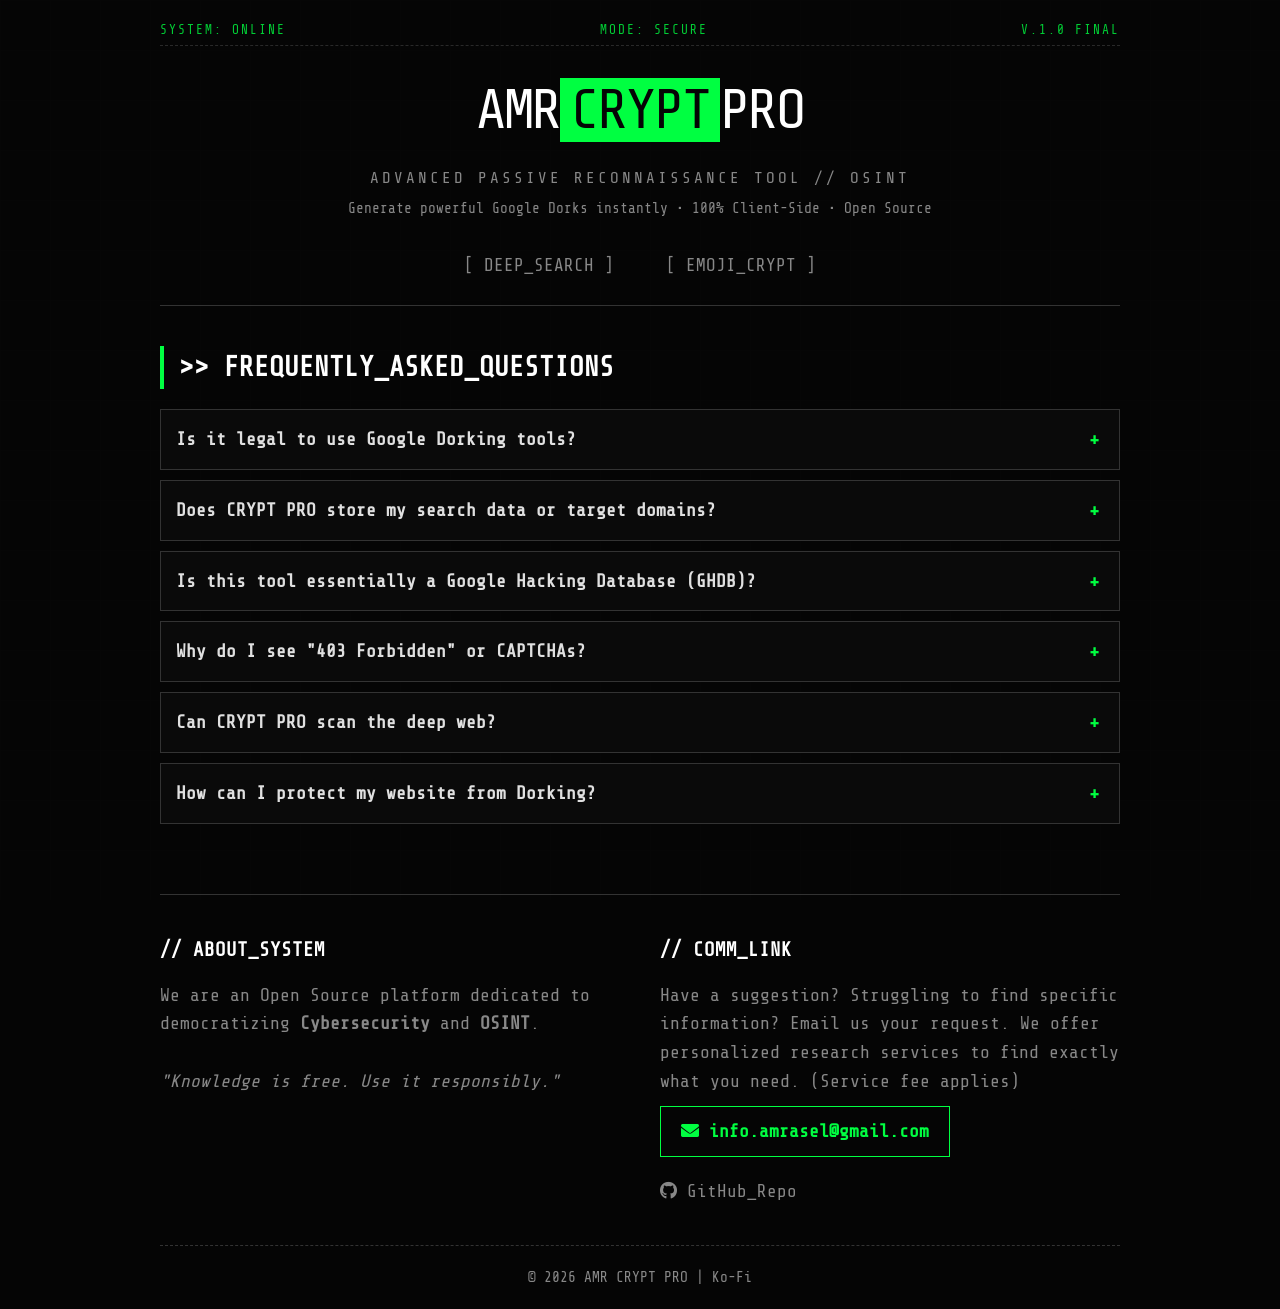
<file: index.html>
<!DOCTYPE html><html lang="en"><head>
    <script async="" src="https://www.googletagmanager.com/gtag/js?id=G-MHWF85ZZ24"></script>
    <script>
      window.dataLayer = window.dataLayer || [];
      function gtag(){dataLayer.push(arguments);}
      gtag('js', new Date());
      gtag('config', 'G-MHWF85ZZ24');
    </script>
    <meta name="google-site-verification" content="jArhpaE5w4mJPIqyQfbHQMN4VLcuBOnDeXnAIj0-WM8" />
    <meta charset="UTF-8">
    <meta name="viewport" content="width=device-width, initial-scale=1.0">
    <meta http-equiv="X-UA-Compatible" content="IE=edge">
    
    <title>Google Dorks Generator: Free OSINT Tool | DEEP SEARCH PRO</title>
    <link rel="preconnect" href="https://fonts.googleapis.com">
    <link rel="preconnect" href="https://fonts.gstatic.com" crossorigin="">
    <link href="https://fonts.googleapis.com/css2?family=Share+Tech+Mono&display=swap" rel="stylesheet">
    <link rel="stylesheet" href="css/all.min.css">
    <link rel="stylesheet" href="css/style.css">
      <!-- SEO Meta Tags -->
    <meta name="description" content="Tune into AM Rasel's Official Radio – Where the vibes never stop! AMR CRYPT-PRO" />
    <meta name="description" content="Live 24/7 radio streaming. Listen to MP3 audio from anywhere online. No ads, just music. AMR CRYPT-PRO Hacking trick.">
    <meta name="keywords" content="online radio, Hack, Hacking, Trick, Emoji, Files, File, Search, Tools, AMR CRYPT PRO, AMR CRYPT-PRO, AMR, CRYPT, PRO, mp3 streaming, GitHub radio, Rasel radio, AMRaselOfficial, TV, Abdul, Momin, Rasel, Abdul Momin Rasel, AMRasel, AM, Official, RaselEdit, music server, render radio">
    <meta name="author" content="Rasel">
    <meta name="robots" content="index, follow">
    <meta property="og:title" content="AMR CRYPT-PRO" />
    <meta property="og:description" content="AMR CRYPT-PRO Listen to free live 24/7 MP3 radio streaming online." />
    <meta property="og:url" content="https://amraselofficial.github.io/CRYPT-PRO/" />
    <meta property="og:type" content="website" />
</head>
<body>
    <div class="grid-overlay"></div>

    <div class="container">
        <header>
            <div class="status-bar">
                <span>SYSTEM: ONLINE</span>
                <span>MODE: <span id="status-mode">SECURE</span></span>
                <span>V.1.0 FINAL</span>
            </div>

            <a href="https://amraselofficial.github.io/CRYPT-PRO/">
                <h1>AMR<span class="highlight">CRYPT</span>PRO</h1>
            </a>
            
            <p class="subtitle">ADVANCED PASSIVE RECONNAISSANCE TOOL // OSINT</p>
            <p class="tagline">Generate powerful Google Dorks instantly • 100% Client-Side • Open Source</p>
            
            <nav class="main-nav">
                <a href="https://amraselofficial.github.io/CRYPT-PRO/DEEP-SEARCH/">[ DEEP_SEARCH ]</a>
                <a href="https://amraselofficial.github.io/CRYPT-PRO/EMOJI_CRYPT/">[ EMOJI_CRYPT ]</a>
            </nav>
        </header>

        <section class="faq-section">
            <h2>>> FREQUENTLY_ASKED_QUESTIONS</h2>
            
            <details>
                <summary>Is it legal to use Google Dorking tools?</summary>
                <p>Yes, using Google Dorks and dorking tools is completely legal as they only utilize public Google search operators to find publicly indexed information. However, accessing or exploiting private systems without authorization is illegal. This tool should only be used for authorized security audits, ethical penetration testing, OSINT research, or educational purposes.</p>
            </details>

            <details>
                <summary>Does CRYPT PRO store my search data or target domains?</summary>
                <p>No. CRYPT PRO is 100% client-side, meaning all processing happens in your browser. No data is sent to external servers or stored in any database. Your searches and target domains remain completely private.</p>
            </details>

            <details>
                <summary>Is this tool essentially a Google Hacking Database (GHDB)?</summary>
                <p>CRYPT PRO functions as a dynamic interface for the concepts found in the GHDB (Exploit-DB). Instead of manually copying and pasting dorks, our system builds them algorithmically based on your target input.</p>
            </details>

            <details>
                <summary>Why do I see "403 Forbidden" or CAPTCHAs?</summary>
                <p>Google employs automated systems to detect automated queries. If you execute too many dorks rapidly, Google may temporarily flag your IP. This is a standard defense mechanism. Solve the CAPTCHA manually to continue.</p>
            </details>

            <details>
                <summary>Can CRYPT PRO scan the deep web?</summary>
                <p>No. This tool interacts exclusively with the Surface Web (indexed content). It queries Google's public index. It does not access the dark web, onion networks, or non-indexed databases.</p>
            </details>

            <details>
                <summary>How can I protect my website from Dorking?</summary>
                <p>To prevent your files from being "dorked," you should use a <code>robots.txt</code> file to disallow sensitive directories from indexing. Additionally, ensure proper server permissions (chmod) are set so that configuration files and directories are not publicly readable, and use password protection (.htaccess) for sensitive areas.</p>
            </details>
        </section>

        <footer class="site-footer">
            <div class="footer-container">
                <div class="footer-section about">
                    <h3>// ABOUT_SYSTEM</h3>
                    <p>
                        We are an Open Source platform dedicated to democratizing <strong>Cybersecurity</strong> and <strong>OSINT</strong>. 
                        <br><br>
                        <em>"Knowledge is free. Use it responsibly."</em>
                    </p>
                </div>

                <div class="footer-section contact">
                    <h3>// COMM_LINK</h3>
                    <p>Have a suggestion? Struggling to find specific information? Email us your request. We offer personalized research services to find exactly what you need. (Service fee applies) </p>
                    <a href="mailto:info.amrasel@gmail.com" class="contact-btn">
                        <i class="fas fa-envelope"></i> info.amrasel@gmail.com
                    </a>
                    
                    <div class="social-links">
                        <a href="https://github.com/AMRaselOfficial/CRYPT-PRO" target="_blank"><i class="fab fa-github"></i> GitHub_Repo</a>
                    </div>
                </div>
            </div>
            
            <div class="footer-bottom">
                <p>
                    © 2026 AMR CRYPT PRO | <a href="https://ko-fi.com/amraselofficial">Ko-Fi</a>
                </p>
            </div>
        </footer>
    </div>
</body></html>
</file>
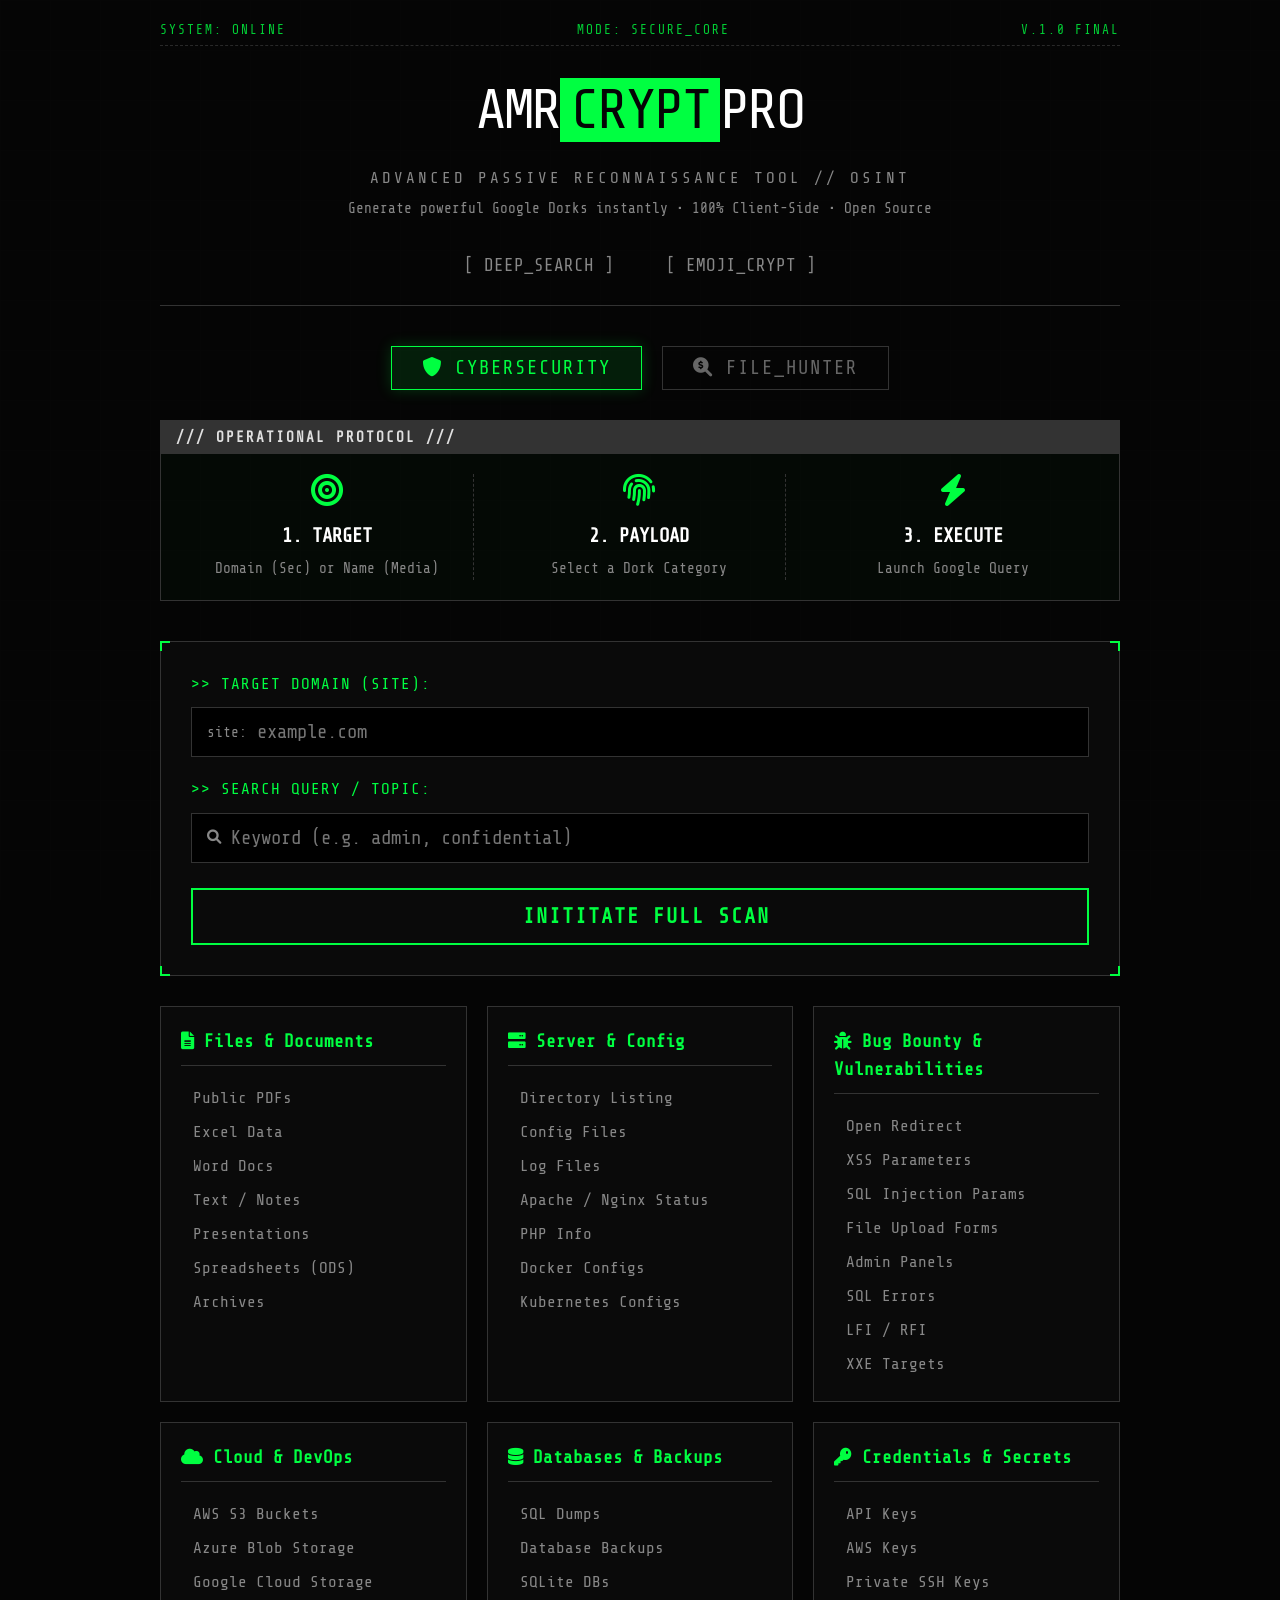
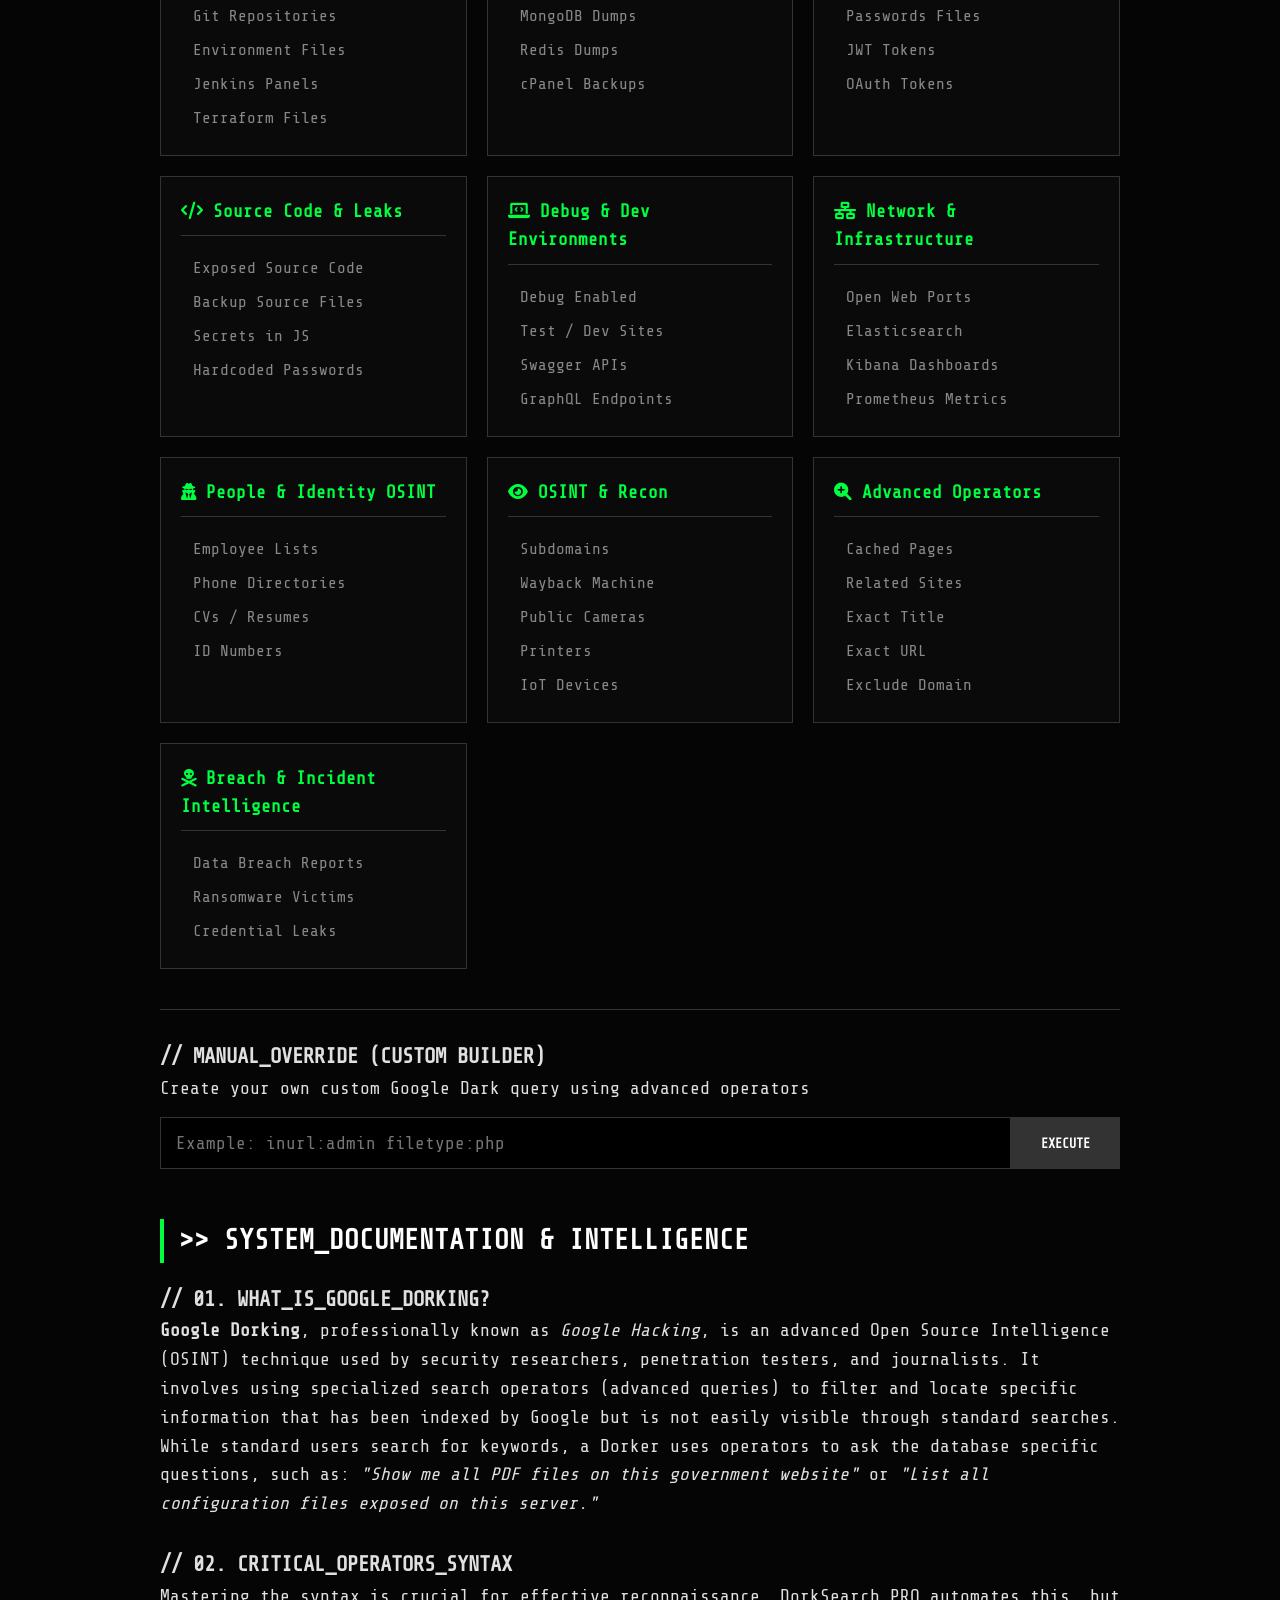
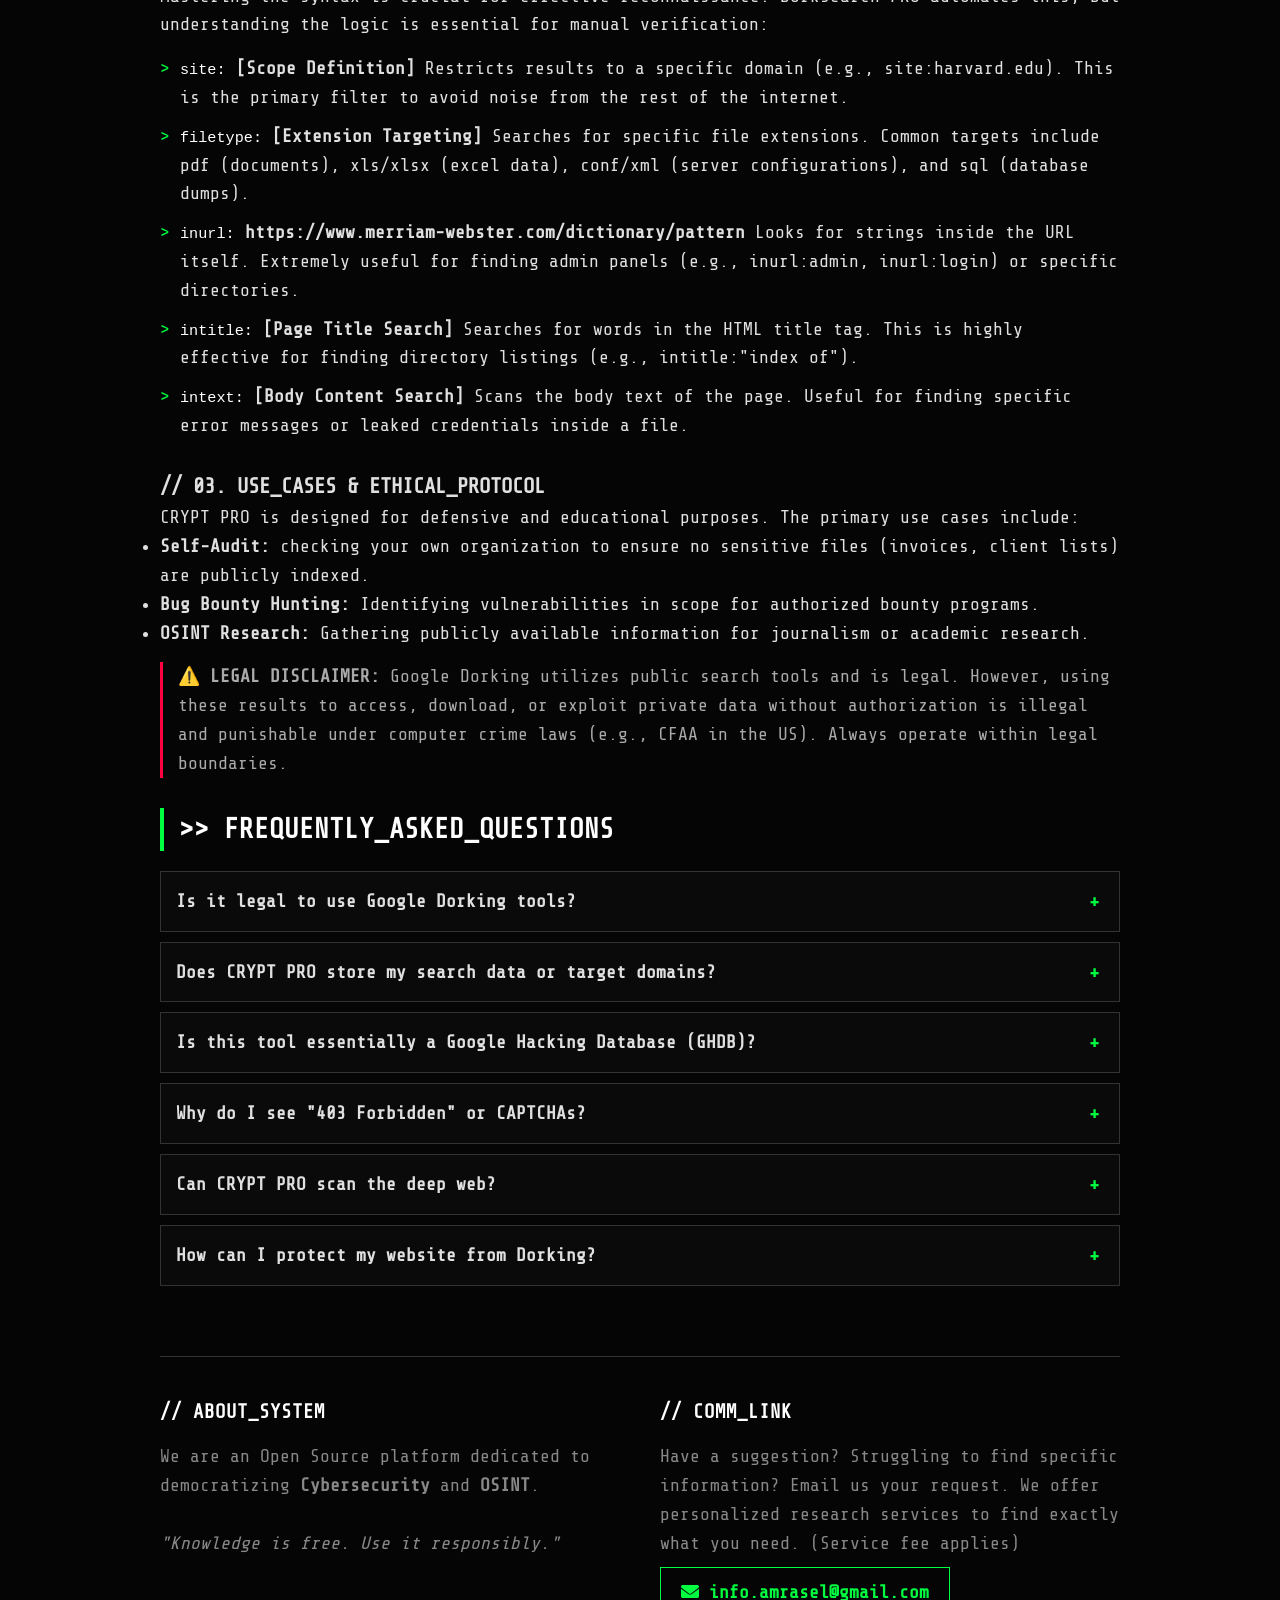
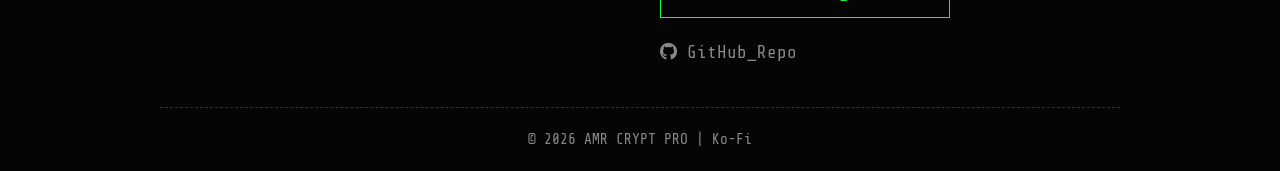
<file: DEEP-SEARCH/index.html>
<!DOCTYPE html><html lang="en"><head>
    <script async="" src="https://www.googletagmanager.com/gtag/js?id=G-MHWF85ZZ24"></script>
    <script>
      window.dataLayer = window.dataLayer || [];
      function gtag(){dataLayer.push(arguments);}
      gtag('js', new Date());
      gtag('config', 'G-MHWF85ZZ24');
    </script>

    <meta charset="UTF-8">
    <meta name="viewport" content="width=device-width, initial-scale=1.0">
    <meta http-equiv="X-UA-Compatible" content="IE=edge">
    
    <title>Google Dorks Generator: Free OSINT Tool | DEEP SEARCH PRO</title>
    <link rel="preconnect" href="https://fonts.googleapis.com">
    <link rel="preconnect" href="https://fonts.gstatic.com" crossorigin="">
    <link href="https://fonts.googleapis.com/css2?family=Share+Tech+Mono&display=swap" rel="stylesheet">
    <link rel="stylesheet" href="css/all.min.css">
    <link rel="stylesheet" href="css/style.css">
</head>
<body>
    <div class="grid-overlay"></div>

    <div class="container">
        <header>
            <div class="status-bar">
                <span>SYSTEM: ONLINE</span>
                <span>MODE: <span id="status-mode">SECURE</span></span>
                <span>V.1.0 FINAL</span>
            </div>
            <a href="https://amraselofficial.github.io/CRYPT-PRO/">
            <h1>AMR<span class="highlight">CRYPT</span>PRO</h1></a>
            
            <p class="subtitle">ADVANCED PASSIVE RECONNAISSANCE TOOL // OSINT</p>
            <p class="tagline">Generate powerful Google Dorks instantly • 100% Client-Side • Open Source</p>
            
            <nav class="main-nav">
                <a href="https://amraselofficial.github.io/CRYPT-PRO/DEEP-SEARCH/">[ DEEP_SEARCH ]</a>
                <a href="https://amraselofficial.github.io/CRYPT-PRO/EMOJI_CRYPT/">[ EMOJI_CRYPT ]</a>
            </nav>
        </header>

        <main>
            <div class="mode-switcher">
                <button id="btn-sec" class="mode-btn active" onclick="switchPageMode('sec')">
                    <i class="fas fa-shield-alt"></i> CYBERSECURITY
                </button>
                <button id="btn-media" class="mode-btn" onclick="switchPageMode('media')">
                    <i class="fas fa-search-dollar"></i> FILE_HUNTER
                </button>
            </div>

            <section class="instructions-panel">
                <div class="panel-header">/// OPERATIONAL PROTOCOL ///</div>
                <div class="steps-grid">
                    <div class="step">
                        <i class="fas fa-bullseye"></i>
                        <h4>1. TARGET</h4>
                        <p>Domain (Sec) or Name (Media)</p>
                    </div>
                    <div class="step">
                        <i class="fas fa-fingerprint"></i>
                        <h4>2. PAYLOAD</h4>
                        <p>Select a Dork Category</p>
                    </div>
                    <div class="step">
                        <i class="fas fa-bolt"></i>
                        <h4>3. EXECUTE</h4>
                        <p>Launch Google Query</p>
                    </div>
                </div>
            </section>

            <section class="input-section" aria-label="Search Configuration">
                <div class="corner-decor top-left"></div>
                <div class="corner-decor top-right"></div>
                <div class="corner-decor bottom-left"></div>
                <div class="corner-decor bottom-right"></div>
                
                <div id="domain-group">
                    <label for="target">>> TARGET DOMAIN (SITE):</label>
                    <div class="input-wrapper">
                        <span class="prefix">site:</span>
                        <input type="text" id="target" placeholder="example.com" autocomplete="off" aria-label="Enter target domain">
                    </div>
                </div>
                
                <label for="keyword-input" style="margin-top: 20px; display: block;">>> SEARCH QUERY / TOPIC:</label>
                <div class="input-wrapper">
                    <span class="prefix"><i class="fas fa-search"></i></span>
                    <input type="text" id="keyword-input" placeholder="Loading parameters..." autocomplete="off" aria-label="Enter search keyword">
                </div>

                <button onclick="runQuickSearch()" class="scan-btn">
                    <i class="fas fa-radar"></i> <span id="scan-text">INITIATE SCAN</span>
                </button>
                
                <div id="query-preview" class="query-box hidden">
                    <span class="query-label">GENERATED_QUERY:</span>
                    <code id="query-text">waiting for input...</code>
                    <button id="copy-btn" title="Copy command"><i class="fas fa-copy"></i> COPY</button>
                </div>
            </section>

            <section class="dorks-grid" id="dorks-container" aria-label="Google Dork Categories">
                </section>

            <section class="custom-dork-section">
                <h3>// MANUAL_OVERRIDE (CUSTOM BUILDER)</h3>
                <p class="section-description">Create your own custom Google Dark query using advanced operators</p>
                <div class="custom-input-group">
                    <input type="text" id="custom-dork-input" placeholder="Example: inurl:admin filetype:php" aria-label="Custom Dork Query">
                    <button onclick="runCustomDork()" aria-label="Execute custom dork">EXECUTE</button>
                </div>
            </section>

            <section class="info-section">
                <h2>>> SYSTEM_DOCUMENTATION & INTELLIGENCE</h2>
                
                <div class="content-block" style="margin-bottom: 30px;">
                    <h3>// 01. WHAT_IS_GOOGLE_DORKING?</h3>
                    <p><strong>Google Dorking</strong>, professionally known as <em>Google Hacking</em>, is an advanced Open Source Intelligence (OSINT) technique used by security researchers, penetration testers, and journalists. It involves using specialized search operators (advanced queries) to filter and locate specific information that has been indexed by Google but is not easily visible through standard searches.</p>
                    <p>While standard users search for keywords, a Dorker uses operators to ask the database specific questions, such as: <em>"Show me all PDF files on this government website"</em> or <em>"List all configuration files exposed on this server."</em></p>
                </div>

                <div class="content-block" style="margin-bottom: 30px;">
                    <h3>// 02. CRITICAL_OPERATORS_SYNTAX</h3>
                    <p>Mastering the syntax is crucial for effective reconnaissance. DorkSearch PRO automates this, but understanding the logic is essential for manual verification:</p>
                    <ul class="operators-list">
                        <li><code>site:</code> <strong>[Scope Definition]</strong> Restricts results to a specific domain (e.g., site:harvard.edu). This is the primary filter to avoid noise from the rest of the internet.</li>
                        <li><code>filetype:</code> <strong>[Extension Targeting]</strong> Searches for specific file extensions. Common targets include pdf (documents), xls/xlsx (excel data), conf/xml (server configurations), and sql (database dumps).</li>
                        <li><code>inurl:</code> <strong>https://www.merriam-webster.com/dictionary/pattern</strong> Looks for strings inside the URL itself. Extremely useful for finding admin panels (e.g., inurl:admin, inurl:login) or specific directories.</li>
                        <li><code>intitle:</code> <strong>[Page Title Search]</strong> Searches for words in the HTML title tag. This is highly effective for finding directory listings (e.g., intitle:"index of").</li>
                        <li><code>intext:</code> <strong>[Body Content Search]</strong> Scans the body text of the page. Useful for finding specific error messages or leaked credentials inside a file.</li>
                    </ul>
                </div>

                <div class="content-block" style="margin-bottom: 30px;">
                    <h3>// 03. USE_CASES & ETHICAL_PROTOCOL</h3>
                    <p>CRYPT PRO is designed for defensive and educational purposes. The primary use cases include:</p>
                    <ul>
                        <li><strong>Self-Audit:</strong> checking your own organization to ensure no sensitive files (invoices, client lists) are publicly indexed.</li>
                        <li><strong>Bug Bounty Hunting:</strong> Identifying vulnerabilities in scope for authorized bounty programs.</li>
                        <li><strong>OSINT Research:</strong> Gathering publicly available information for journalism or academic research.</li>
                    </ul>
                    <div style="border-left: 3px solid #ff0041; padding-left: 15px; margin-top: 15px; color: #aaa;">
                        <p><strong>⚠️ LEGAL DISCLAIMER:</strong> Google Dorking utilizes public search tools and is legal. However, using these results to access, download, or exploit private data without authorization is illegal and punishable under computer crime laws (e.g., CFAA in the US). Always operate within legal boundaries.</p>
                    </div>
                </div>
            </section>
        </main>

        <section class="faq-section">
            <h2>>> FREQUENTLY_ASKED_QUESTIONS</h2>
            
            <details>
                <summary>Is it legal to use Google Dorking tools?</summary>
                <p>Yes, using Google Dorks and dorking tools is completely legal as they only utilize public Google search operators to find publicly indexed information. However, accessing or exploiting private systems without authorization is illegal. This tool should only be used for authorized security audits, ethical penetration testing, OSINT research, or educational purposes.</p>
            </details>

            <details>
                <summary>Does CRYPT PRO store my search data or target domains?</summary>
                <p>No. CRYPT PRO is 100% client-side, meaning all processing happens in your browser. No data is sent to external servers or stored in any database. Your searches and target domains remain completely private.</p>
            </details>

            <details>
                <summary>Is this tool essentially a Google Hacking Database (GHDB)?</summary>
                <p>CRYPT PRO functions as a dynamic interface for the concepts found in the GHDB (Exploit-DB). Instead of manually copying and pasting dorks, our system builds them algorithmically based on your target input.</p>
            </details>

            <details>
                <summary>Why do I see "403 Forbidden" or CAPTCHAs?</summary>
                <p>Google employs automated systems to detect automated queries. If you execute too many dorks rapidly, Google may temporarily flag your IP. This is a standard defense mechanism. Solve the CAPTCHA manually to continue.</p>
            </details>

            <details>
                <summary>Can CRYPT PRO scan the deep web?</summary>
                <p>No. This tool interacts exclusively with the Surface Web (indexed content). It queries Google's public index. It does not access the dark web, onion networks, or non-indexed databases.</p>
            </details>

            <details>
                <summary>How can I protect my website from Dorking?</summary>
                <p>To prevent your files from being "dorked," you should use a <code>robots.txt</code> file to disallow sensitive directories from indexing. Additionally, ensure proper server permissions (chmod) are set so that configuration files and directories are not publicly readable, and use password protection (.htaccess) for sensitive areas.</p>
            </details>
        </section>

        <footer class="site-footer">
            <div class="footer-container">
                <div class="footer-section about">
                    <h3>// ABOUT_SYSTEM</h3>
                    <p>
                        We are an Open Source platform dedicated to democratizing <strong>Cybersecurity</strong> and <strong>OSINT</strong>. 
                        <br><br>
                        <em>"Knowledge is free. Use it responsibly."</em>
                    </p>
                </div>

                <div class="footer-section contact">
                    <h3>// COMM_LINK</h3>
                    <p>Have a suggestion? Struggling to find specific information? Email us your request. We offer personalized research services to find exactly what you need. (Service fee applies) </p>
                    <a href="mailto:info.amrasel@gmail.com" class="contact-btn">
                        <i class="fas fa-envelope"></i> info.amrasel@gmail.com
                    </a>
                    
                    <div class="social-links">
                        <a href="https://github.com/AMRaselOfficial/CRYPT-PRO" target="_blank"><i class="fab fa-github"></i> GitHub_Repo</a>
                    </div>
                </div>
            </div>
            
            <div class="footer-bottom">
                <p>
                    © 2026 AMR CRYPT PRO | <a href="https://ko-fi.com/amraselofficial">Ko-Fi</a>
                </p>
            </div>
        </footer>
    </div>

    <script src="js/script.js"></script>
</body></html>
</file>
<file: css/style.css>
/* =========================================
   VARIABLES & TECH THEME (CYBERPUNK)
   ========================================= */
:root {
    --bg-color: #050505;          /* Negro casi puro */
    --panel-bg: #0a0a0a;          /* Gris muy oscuro */
    --border-color: #333;         /* Bordes tenues */
    --neon-green: #00ff41;        /* Verde Cyberpunk (Matrix) */
    --text-main: #e0e0e0;         /* Blanco técnico */
    --text-dim: #888;             /* Gris apagado para info secundaria */
    
    --tech-font: 'Share Tech Mono', monospace;
}

* {
    margin: 0;
    padding: 0;
    box-sizing: border-box;
}

html {
    scroll-behavior: smooth;
}

body {
    background-color: var(--bg-color);
    color: var(--text-main);
    font-family: var(--tech-font);
    line-height: 1.6;
    font-size: 18px;
    overflow-x: hidden;
}

a { text-decoration: none; color: inherit; transition: 0.3s; }

/* Fondo de rejilla tecnológica */
.grid-overlay {
    position: fixed;
    top: 0; left: 0; width: 100%; height: 100%;
    background-image: 
        linear-gradient(var(--border-color) 1px, transparent 1px),
        linear-gradient(90deg, var(--border-color) 1px, transparent 1px);
    background-size: 50px 50px;
    opacity: 0.05;
    z-index: -1;
    pointer-events: none;
}

.container {
    max-width: 1000px;
    margin: 0 auto;
    padding: 20px;
    min-height: 100vh;
    display: flex;
    flex-direction: column;
}

main {
    flex: 1; 
}

/* =========================================
   HEADER & NAV
   ========================================= */
header {
    text-align: center;
    margin-bottom: 40px;
    border-bottom: 1px solid var(--border-color);
    padding-bottom: 20px;
}

.status-bar {
    display: flex;
    justify-content: space-between;
    font-size: 0.8rem;
    color: var(--neon-green);
    margin-bottom: 20px;
    opacity: 0.8;
    letter-spacing: 2px;
    border-bottom: 1px dashed var(--border-color);
    padding-bottom: 5px;
}

h1 {
    font-size: 3.5rem;
    font-weight: normal;
    letter-spacing: -2px;
    margin: 10px 0;
    color: #fff;
}

.highlight {
    color: var(--bg-color);
    background-color: var(--neon-green);
    padding: 0 10px;
}

.subtitle {
    letter-spacing: 3px;
    color: var(--text-dim);
    font-size: 1rem;
    margin-top: 10px;
    text-transform: uppercase;
}

.tagline {
    font-size: 0.9rem;
    color: var(--text-dim);
    margin-top: 5px;
}

.main-nav {
    margin-top: 25px;
    display: flex;
    justify-content: center;
    gap: 30px;
    flex-wrap: wrap;
}

.main-nav a {
    color: var(--text-dim);
    font-size: 1.1rem;
    padding: 5px 10px;
    border: 1px solid transparent;
}

.main-nav a.active, .main-nav a:hover {
    color: var(--neon-green);
    text-shadow: 0 0 10px rgba(0, 255, 65, 0.5);
    border-color: rgba(0, 255, 65, 0.2);
    background: rgba(0, 255, 65, 0.05);
}

/* =========================================
   MODE SWITCHER (BOTONES DE PESTAÑA)
   ========================================= */
.mode-switcher {
    display: flex;
    justify-content: center;
    gap: 20px;
    margin-bottom: 30px;
}

.mode-btn {
    background: transparent;
    border: 1px solid #333;
    color: #666;
    padding: 10px 30px;
    font-family: var(--tech-font);
    font-size: 1.2rem;
    cursor: pointer;
    transition: 0.3s;
    text-transform: uppercase;
    letter-spacing: 2px;
}

.mode-btn:hover {
    border-color: var(--neon-green);
    color: #fff;
}

.mode-btn.active {
    background: rgba(0, 255, 65, 0.1);
    border-color: var(--neon-green);
    color: var(--neon-green);
    box-shadow: 0 0 15px rgba(0, 255, 65, 0.2);
}

/* Clase para ocultar elementos */
.hidden-force {
    display: none !important;
}

/* =========================================
   INSTRUCTIONS PANEL
   ========================================= */
.instructions-panel {
    background: rgba(0, 255, 65, 0.02);
    border: 1px solid var(--border-color);
    margin-bottom: 40px;
}

.panel-header {
    background: var(--border-color);
    color: var(--text-main);
    font-size: 0.9rem;
    padding: 5px 15px;
    letter-spacing: 2px;
    font-weight: bold;
}

.steps-grid {
    display: grid;
    grid-template-columns: repeat(3, 1fr);
    gap: 20px;
    padding: 20px;
}

.step {
    text-align: center;
    border-right: 1px dashed var(--border-color);
}
.step:last-child { border-right: none; }

.step i {
    font-size: 2rem;
    color: var(--neon-green);
    margin-bottom: 15px;
}

.step h4 {
    font-size: 1.2rem;
    margin-bottom: 5px;
    color: #fff;
}

.step p { font-size: 0.9rem; color: var(--text-dim); }

/* =========================================
   INPUT SECTION
   ========================================= */
.input-section {
    background: var(--panel-bg);
    padding: 30px;
    border: 1px solid var(--border-color);
    position: relative;
    margin-bottom: 30px;
}

.corner-decor {
    position: absolute;
    width: 10px; height: 10px;
    border: 2px solid var(--neon-green);
    transition: all 0.3s;
}
.top-left { top: -1px; left: -1px; border-bottom: none; border-right: none; }
.top-right { top: -1px; right: -1px; border-bottom: none; border-left: none; }
.bottom-left { bottom: -1px; left: -1px; border-top: none; border-right: none; }
.bottom-right { bottom: -1px; right: -1px; border-top: none; border-left: none; }

.input-section:hover .corner-decor { width: 20px; height: 20px; }

label {
    color: var(--neon-green);
    font-size: 1rem;
    margin-bottom: 10px;
    display: block;
    letter-spacing: 1px;
}

.input-wrapper {
    display: flex;
    align-items: center;
    background: #000;
    border: 1px solid var(--border-color);
    padding: 0 15px;
    height: 50px;
}

.input-wrapper:focus-within {
    border-color: var(--neon-green);
}

.prefix {
    color: var(--text-dim);
    margin-right: 10px;
    user-select: none;
    font-size: 0.9rem;
}

input[type="text"] {
    width: 100%;
    background: transparent;
    border: none;
    color: #fff;
    font-family: var(--tech-font);
    font-size: 1.2rem;
    outline: none;
}

.scan-btn {
    width: 100%;
    margin-top: 25px;
    background: transparent;
    border: 2px solid var(--neon-green);
    color: var(--neon-green);
    padding: 15px;
    font-family: var(--tech-font);
    font-size: 1.3rem;
    font-weight: bold;
    cursor: pointer;
    text-transform: uppercase;
    transition: 0.3s;
    letter-spacing: 2px;
}

.scan-btn:hover {
    background: var(--neon-green);
    color: #000;
    box-shadow: 0 0 20px rgba(0, 255, 65, 0.4);
}

.query-box {
    margin-top: 25px;
    background: #000;
    border-left: 3px solid var(--neon-green);
    padding: 15px;
    display: flex;
    align-items: center;
    justify-content: space-between;
    gap: 10px;
}
.query-box.hidden { display: none; }

.query-label {
    font-size: 0.8rem;
    color: var(--text-dim);
    white-space: nowrap;
}
code { 
    color: #fff; 
    word-break: break-all; 
    flex: 1; 
    font-size: 0.95rem;
}

#copy-btn {
    background: #222; 
    border: 1px solid var(--border-color); 
    color: #fff; 
    padding: 8px 12px; 
    cursor: pointer; 
    font-family: var(--tech-font);
    white-space: nowrap;
    transition: 0.2s;
}
#copy-btn:hover { 
    border-color: var(--neon-green);
    color: var(--neon-green); 
}

/* =========================================
   GRID OF DORKS
   ========================================= */
.dorks-grid {
    display: grid;
    grid-template-columns: repeat(auto-fill, minmax(300px, 1fr));
    gap: 20px;
    margin-bottom: 40px;
}

.card {
    background: var(--panel-bg);
    border: 1px solid var(--border-color);
    padding: 20px;
    transition: transform 0.2s ease, border-color 0.2s ease;
}

.card:hover {
    border-color: #555;
    transform: translateY(-2px);
}

.card h3 {
    font-size: 1.1rem;
    color: var(--neon-green);
    border-bottom: 1px solid var(--border-color);
    padding-bottom: 10px;
    margin-bottom: 15px;
}

.card button {
    display: block;
    width: 100%;
    text-align: left;
    background: transparent;
    border: none;
    border-left: 2px solid transparent;
    padding: 8px 10px;
    color: var(--text-dim);
    font-family: var(--tech-font);
    font-size: 1rem;
    cursor: pointer;
    transition: 0.2s;
}

.card button:hover {
    color: #fff;
    border-left-color: var(--neon-green);
    background: rgba(255,255,255,0.03);
    padding-left: 15px;
}

/* =========================================
   CUSTOM BUILDER
   ========================================= */
.custom-dork-section {
    border-top: 1px solid var(--border-color);
    padding-top: 30px;
    margin-bottom: 50px;
}
.custom-input-group {
    display: flex;
    gap: 0;
    margin-top: 15px;
}
.custom-input-group input {
    background: #000;
    border: 1px solid var(--border-color);
    padding: 15px;
    flex: 1;
    color: #fff;
    font-family: var(--tech-font);
    font-size: 1.1rem;
    outline: none;
}
.custom-input-group button {
    background: var(--border-color);
    color: #fff;
    border: none;
    padding: 0 30px;
    cursor: pointer;
    font-family: var(--tech-font);
    font-weight: bold;
    transition: 0.3s;
}
.custom-input-group button:hover { background: var(--neon-green); color: #000; }

/* =========================================
   INFO & FAQ
   ========================================= */
.info-section h2, .faq-section h2 {
    color: #fff;
    margin-bottom: 20px;
    border-left: 4px solid var(--neon-green);
    padding-left: 15px;
}

.operators-list { list-style: none; margin-top: 15px; }
.operators-list li { margin-bottom: 10px; padding-left: 20px; position: relative; }
.operators-list li::before { content: ">"; color: var(--neon-green); position: absolute; left: 0; }

/* FAQ Details */
details {
    background-color: var(--panel-bg);
    margin-bottom: 10px;
    border: 1px solid var(--border-color);
    transition: 0.3s;
}
details[open] {
    border-color: #444;
}
summary {
    padding: 15px;
    cursor: pointer;
    font-weight: bold;
    list-style: none;
    position: relative;
    padding-right: 40px;
    user-select: none;
}
summary::after {
    content: "+";
    position: absolute;
    right: 20px;
    color: var(--neon-green);
    font-size: 1.2rem;
}
details[open] summary::after { content: "-"; }
details p { padding: 0 15px 15px; color: var(--text-dim); line-height: 1.6; }

/* =========================================
   FOOTER
   ========================================= */
.site-footer {
    border-top: 1px solid var(--border-color);
    padding-top: 40px;
    margin-top: 60px;
    color: var(--text-dim);
}

.footer-container {
    display: flex;
    flex-wrap: wrap;
    gap: 40px;
    justify-content: space-between;
}

.footer-section {
    flex: 1;
    min-width: 280px;
}

.footer-section h3 {
    color: #fff;
    margin-bottom: 15px;
    font-size: 1.2rem;
    letter-spacing: 1px;
}

.contact-btn {
    display: inline-block;
    color: var(--neon-green);
    border: 1px solid var(--neon-green);
    padding: 10px 20px;
    margin-top: 10px;
    font-weight: bold;
    transition: 0.3s;
}
.contact-btn:hover { background: var(--neon-green); color: #000; }

.social-links {
    margin-top: 20px;
}
.social-links a {
    color: var(--text-dim);
    margin-right: 15px;
    font-size: 1.1rem;
}
.social-links a:hover { color: #fff; }

.footer-bottom {
    text-align: center;
    margin-top: 40px;
    padding-top: 20px;
    border-top: 1px dashed var(--border-color);
    font-size: 0.9rem;
}

/* =========================================
   RESPONSIVE DESIGN (MOBILE FIX)
   ========================================= */
@media (max-width: 768px) {
    .container { padding: 10px; }
    
    .status-bar {
        font-size: 0.7rem;
        flex-wrap: wrap;
        justify-content: center;
    }

    h1 { font-size: 2.2rem; margin-top: 5px; }
    
    /* CORRECCIÓN MENÚ MÓVIL */
    .main-nav {
        gap: 6px;
        flex-wrap: wrap;
    }
    .main-nav a {
        font-size: 0.8rem;
        padding: 6px 10px;
        background: rgba(255, 255, 255, 0.05);
        border: 1px solid #333;
    }
    
    .mode-switcher {
        gap: 10px;
    }
    .mode-btn {
        padding: 10px 15px;
        font-size: 1rem;
    }
    
    .steps-grid { grid-template-columns: 1fr; }
    .step { 
        border-right: none; 
        border-bottom: 1px dashed var(--border-color); 
        padding-bottom: 20px; 
        margin-bottom: 20px; 
    }
    .step:last-child { border-bottom: none; margin-bottom: 0; }
    
    .input-wrapper { height: 45px; }
    
    .dorks-grid { grid-template-columns: 1fr; }
    
    .footer-container { flex-direction: column; gap: 30px; }
    
    .custom-input-group { flex-direction: column; gap: 10px; }
    .custom-input-group button { padding: 15px; }
}
</file>
<file: DEEP-SEARCH/css/style.css>
/* =========================================
   VARIABLES & TECH THEME (CYBERPUNK)
   ========================================= */
:root {
    --bg-color: #050505;          /* Negro casi puro */
    --panel-bg: #0a0a0a;          /* Gris muy oscuro */
    --border-color: #333;         /* Bordes tenues */
    --neon-green: #00ff41;        /* Verde Cyberpunk (Matrix) */
    --text-main: #e0e0e0;         /* Blanco técnico */
    --text-dim: #888;             /* Gris apagado para info secundaria */
    
    --tech-font: 'Share Tech Mono', monospace;
}

* {
    margin: 0;
    padding: 0;
    box-sizing: border-box;
}

html {
    scroll-behavior: smooth;
}

body {
    background-color: var(--bg-color);
    color: var(--text-main);
    font-family: var(--tech-font);
    line-height: 1.6;
    font-size: 18px;
    overflow-x: hidden;
}

a { text-decoration: none; color: inherit; transition: 0.3s; }

/* Fondo de rejilla tecnológica */
.grid-overlay {
    position: fixed;
    top: 0; left: 0; width: 100%; height: 100%;
    background-image: 
        linear-gradient(var(--border-color) 1px, transparent 1px),
        linear-gradient(90deg, var(--border-color) 1px, transparent 1px);
    background-size: 50px 50px;
    opacity: 0.05;
    z-index: -1;
    pointer-events: none;
}

.container {
    max-width: 1000px;
    margin: 0 auto;
    padding: 20px;
    min-height: 100vh;
    display: flex;
    flex-direction: column;
}

main {
    flex: 1; 
}

/* =========================================
   HEADER & NAV
   ========================================= */
header {
    text-align: center;
    margin-bottom: 40px;
    border-bottom: 1px solid var(--border-color);
    padding-bottom: 20px;
}

.status-bar {
    display: flex;
    justify-content: space-between;
    font-size: 0.8rem;
    color: var(--neon-green);
    margin-bottom: 20px;
    opacity: 0.8;
    letter-spacing: 2px;
    border-bottom: 1px dashed var(--border-color);
    padding-bottom: 5px;
}

h1 {
    font-size: 3.5rem;
    font-weight: normal;
    letter-spacing: -2px;
    margin: 10px 0;
    color: #fff;
}

.highlight {
    color: var(--bg-color);
    background-color: var(--neon-green);
    padding: 0 10px;
}

.subtitle {
    letter-spacing: 3px;
    color: var(--text-dim);
    font-size: 1rem;
    margin-top: 10px;
    text-transform: uppercase;
}

.tagline {
    font-size: 0.9rem;
    color: var(--text-dim);
    margin-top: 5px;
}

.main-nav {
    margin-top: 25px;
    display: flex;
    justify-content: center;
    gap: 30px;
    flex-wrap: wrap;
}

.main-nav a {
    color: var(--text-dim);
    font-size: 1.1rem;
    padding: 5px 10px;
    border: 1px solid transparent;
}

.main-nav a.active, .main-nav a:hover {
    color: var(--neon-green);
    text-shadow: 0 0 10px rgba(0, 255, 65, 0.5);
    border-color: rgba(0, 255, 65, 0.2);
    background: rgba(0, 255, 65, 0.05);
}

/* =========================================
   MODE SWITCHER (BOTONES DE PESTAÑA)
   ========================================= */
.mode-switcher {
    display: flex;
    justify-content: center;
    gap: 20px;
    margin-bottom: 30px;
}

.mode-btn {
    background: transparent;
    border: 1px solid #333;
    color: #666;
    padding: 10px 30px;
    font-family: var(--tech-font);
    font-size: 1.2rem;
    cursor: pointer;
    transition: 0.3s;
    text-transform: uppercase;
    letter-spacing: 2px;
}

.mode-btn:hover {
    border-color: var(--neon-green);
    color: #fff;
}

.mode-btn.active {
    background: rgba(0, 255, 65, 0.1);
    border-color: var(--neon-green);
    color: var(--neon-green);
    box-shadow: 0 0 15px rgba(0, 255, 65, 0.2);
}

/* Clase para ocultar elementos */
.hidden-force {
    display: none !important;
}

/* =========================================
   INSTRUCTIONS PANEL
   ========================================= */
.instructions-panel {
    background: rgba(0, 255, 65, 0.02);
    border: 1px solid var(--border-color);
    margin-bottom: 40px;
}

.panel-header {
    background: var(--border-color);
    color: var(--text-main);
    font-size: 0.9rem;
    padding: 5px 15px;
    letter-spacing: 2px;
    font-weight: bold;
}

.steps-grid {
    display: grid;
    grid-template-columns: repeat(3, 1fr);
    gap: 20px;
    padding: 20px;
}

.step {
    text-align: center;
    border-right: 1px dashed var(--border-color);
}
.step:last-child { border-right: none; }

.step i {
    font-size: 2rem;
    color: var(--neon-green);
    margin-bottom: 15px;
}

.step h4 {
    font-size: 1.2rem;
    margin-bottom: 5px;
    color: #fff;
}

.step p { font-size: 0.9rem; color: var(--text-dim); }

/* =========================================
   INPUT SECTION
   ========================================= */
.input-section {
    background: var(--panel-bg);
    padding: 30px;
    border: 1px solid var(--border-color);
    position: relative;
    margin-bottom: 30px;
}

.corner-decor {
    position: absolute;
    width: 10px; height: 10px;
    border: 2px solid var(--neon-green);
    transition: all 0.3s;
}
.top-left { top: -1px; left: -1px; border-bottom: none; border-right: none; }
.top-right { top: -1px; right: -1px; border-bottom: none; border-left: none; }
.bottom-left { bottom: -1px; left: -1px; border-top: none; border-right: none; }
.bottom-right { bottom: -1px; right: -1px; border-top: none; border-left: none; }

.input-section:hover .corner-decor { width: 20px; height: 20px; }

label {
    color: var(--neon-green);
    font-size: 1rem;
    margin-bottom: 10px;
    display: block;
    letter-spacing: 1px;
}

.input-wrapper {
    display: flex;
    align-items: center;
    background: #000;
    border: 1px solid var(--border-color);
    padding: 0 15px;
    height: 50px;
}

.input-wrapper:focus-within {
    border-color: var(--neon-green);
}

.prefix {
    color: var(--text-dim);
    margin-right: 10px;
    user-select: none;
    font-size: 0.9rem;
}

input[type="text"] {
    width: 100%;
    background: transparent;
    border: none;
    color: #fff;
    font-family: var(--tech-font);
    font-size: 1.2rem;
    outline: none;
}

.scan-btn {
    width: 100%;
    margin-top: 25px;
    background: transparent;
    border: 2px solid var(--neon-green);
    color: var(--neon-green);
    padding: 15px;
    font-family: var(--tech-font);
    font-size: 1.3rem;
    font-weight: bold;
    cursor: pointer;
    text-transform: uppercase;
    transition: 0.3s;
    letter-spacing: 2px;
}

.scan-btn:hover {
    background: var(--neon-green);
    color: #000;
    box-shadow: 0 0 20px rgba(0, 255, 65, 0.4);
}

.query-box {
    margin-top: 25px;
    background: #000;
    border-left: 3px solid var(--neon-green);
    padding: 15px;
    display: flex;
    align-items: center;
    justify-content: space-between;
    gap: 10px;
}
.query-box.hidden { display: none; }

.query-label {
    font-size: 0.8rem;
    color: var(--text-dim);
    white-space: nowrap;
}
code { 
    color: #fff; 
    word-break: break-all; 
    flex: 1; 
    font-size: 0.95rem;
}

#copy-btn {
    background: #222; 
    border: 1px solid var(--border-color); 
    color: #fff; 
    padding: 8px 12px; 
    cursor: pointer; 
    font-family: var(--tech-font);
    white-space: nowrap;
    transition: 0.2s;
}
#copy-btn:hover { 
    border-color: var(--neon-green);
    color: var(--neon-green); 
}

/* =========================================
   GRID OF DORKS
   ========================================= */
.dorks-grid {
    display: grid;
    grid-template-columns: repeat(auto-fill, minmax(300px, 1fr));
    gap: 20px;
    margin-bottom: 40px;
}

.card {
    background: var(--panel-bg);
    border: 1px solid var(--border-color);
    padding: 20px;
    transition: transform 0.2s ease, border-color 0.2s ease;
}

.card:hover {
    border-color: #555;
    transform: translateY(-2px);
}

.card h3 {
    font-size: 1.1rem;
    color: var(--neon-green);
    border-bottom: 1px solid var(--border-color);
    padding-bottom: 10px;
    margin-bottom: 15px;
}

.card button {
    display: block;
    width: 100%;
    text-align: left;
    background: transparent;
    border: none;
    border-left: 2px solid transparent;
    padding: 8px 10px;
    color: var(--text-dim);
    font-family: var(--tech-font);
    font-size: 1rem;
    cursor: pointer;
    transition: 0.2s;
}

.card button:hover {
    color: #fff;
    border-left-color: var(--neon-green);
    background: rgba(255,255,255,0.03);
    padding-left: 15px;
}

/* =========================================
   CUSTOM BUILDER
   ========================================= */
.custom-dork-section {
    border-top: 1px solid var(--border-color);
    padding-top: 30px;
    margin-bottom: 50px;
}
.custom-input-group {
    display: flex;
    gap: 0;
    margin-top: 15px;
}
.custom-input-group input {
    background: #000;
    border: 1px solid var(--border-color);
    padding: 15px;
    flex: 1;
    color: #fff;
    font-family: var(--tech-font);
    font-size: 1.1rem;
    outline: none;
}
.custom-input-group button {
    background: var(--border-color);
    color: #fff;
    border: none;
    padding: 0 30px;
    cursor: pointer;
    font-family: var(--tech-font);
    font-weight: bold;
    transition: 0.3s;
}
.custom-input-group button:hover { background: var(--neon-green); color: #000; }

/* =========================================
   INFO & FAQ
   ========================================= */
.info-section h2, .faq-section h2 {
    color: #fff;
    margin-bottom: 20px;
    border-left: 4px solid var(--neon-green);
    padding-left: 15px;
}

.operators-list { list-style: none; margin-top: 15px; }
.operators-list li { margin-bottom: 10px; padding-left: 20px; position: relative; }
.operators-list li::before { content: ">"; color: var(--neon-green); position: absolute; left: 0; }

/* FAQ Details */
details {
    background-color: var(--panel-bg);
    margin-bottom: 10px;
    border: 1px solid var(--border-color);
    transition: 0.3s;
}
details[open] {
    border-color: #444;
}
summary {
    padding: 15px;
    cursor: pointer;
    font-weight: bold;
    list-style: none;
    position: relative;
    padding-right: 40px;
    user-select: none;
}
summary::after {
    content: "+";
    position: absolute;
    right: 20px;
    color: var(--neon-green);
    font-size: 1.2rem;
}
details[open] summary::after { content: "-"; }
details p { padding: 0 15px 15px; color: var(--text-dim); line-height: 1.6; }

/* =========================================
   FOOTER
   ========================================= */
.site-footer {
    border-top: 1px solid var(--border-color);
    padding-top: 40px;
    margin-top: 60px;
    color: var(--text-dim);
}

.footer-container {
    display: flex;
    flex-wrap: wrap;
    gap: 40px;
    justify-content: space-between;
}

.footer-section {
    flex: 1;
    min-width: 280px;
}

.footer-section h3 {
    color: #fff;
    margin-bottom: 15px;
    font-size: 1.2rem;
    letter-spacing: 1px;
}

.contact-btn {
    display: inline-block;
    color: var(--neon-green);
    border: 1px solid var(--neon-green);
    padding: 10px 20px;
    margin-top: 10px;
    font-weight: bold;
    transition: 0.3s;
}
.contact-btn:hover { background: var(--neon-green); color: #000; }

.social-links {
    margin-top: 20px;
}
.social-links a {
    color: var(--text-dim);
    margin-right: 15px;
    font-size: 1.1rem;
}
.social-links a:hover { color: #fff; }

.footer-bottom {
    text-align: center;
    margin-top: 40px;
    padding-top: 20px;
    border-top: 1px dashed var(--border-color);
    font-size: 0.9rem;
}

/* =========================================
   RESPONSIVE DESIGN (MOBILE FIX)
   ========================================= */
@media (max-width: 768px) {
    .container { padding: 10px; }
    
    .status-bar {
        font-size: 0.7rem;
        flex-wrap: wrap;
        justify-content: center;
    }

    h1 { font-size: 2.2rem; margin-top: 5px; }
    
    /* CORRECCIÓN MENÚ MÓVIL */
    .main-nav {
        gap: 6px;
        flex-wrap: wrap;
    }
    .main-nav a {
        font-size: 0.8rem;
        padding: 6px 10px;
        background: rgba(255, 255, 255, 0.05);
        border: 1px solid #333;
    }
    
    .mode-switcher {
        gap: 10px;
    }
    .mode-btn {
        padding: 10px 15px;
        font-size: 1rem;
    }
    
    .steps-grid { grid-template-columns: 1fr; }
    .step { 
        border-right: none; 
        border-bottom: 1px dashed var(--border-color); 
        padding-bottom: 20px; 
        margin-bottom: 20px; 
    }
    .step:last-child { border-bottom: none; margin-bottom: 0; }
    
    .input-wrapper { height: 45px; }
    
    .dorks-grid { grid-template-columns: 1fr; }
    
    .footer-container { flex-direction: column; gap: 30px; }
    
    .custom-input-group { flex-direction: column; gap: 10px; }
    .custom-input-group button { padding: 15px; }
}
</file>
